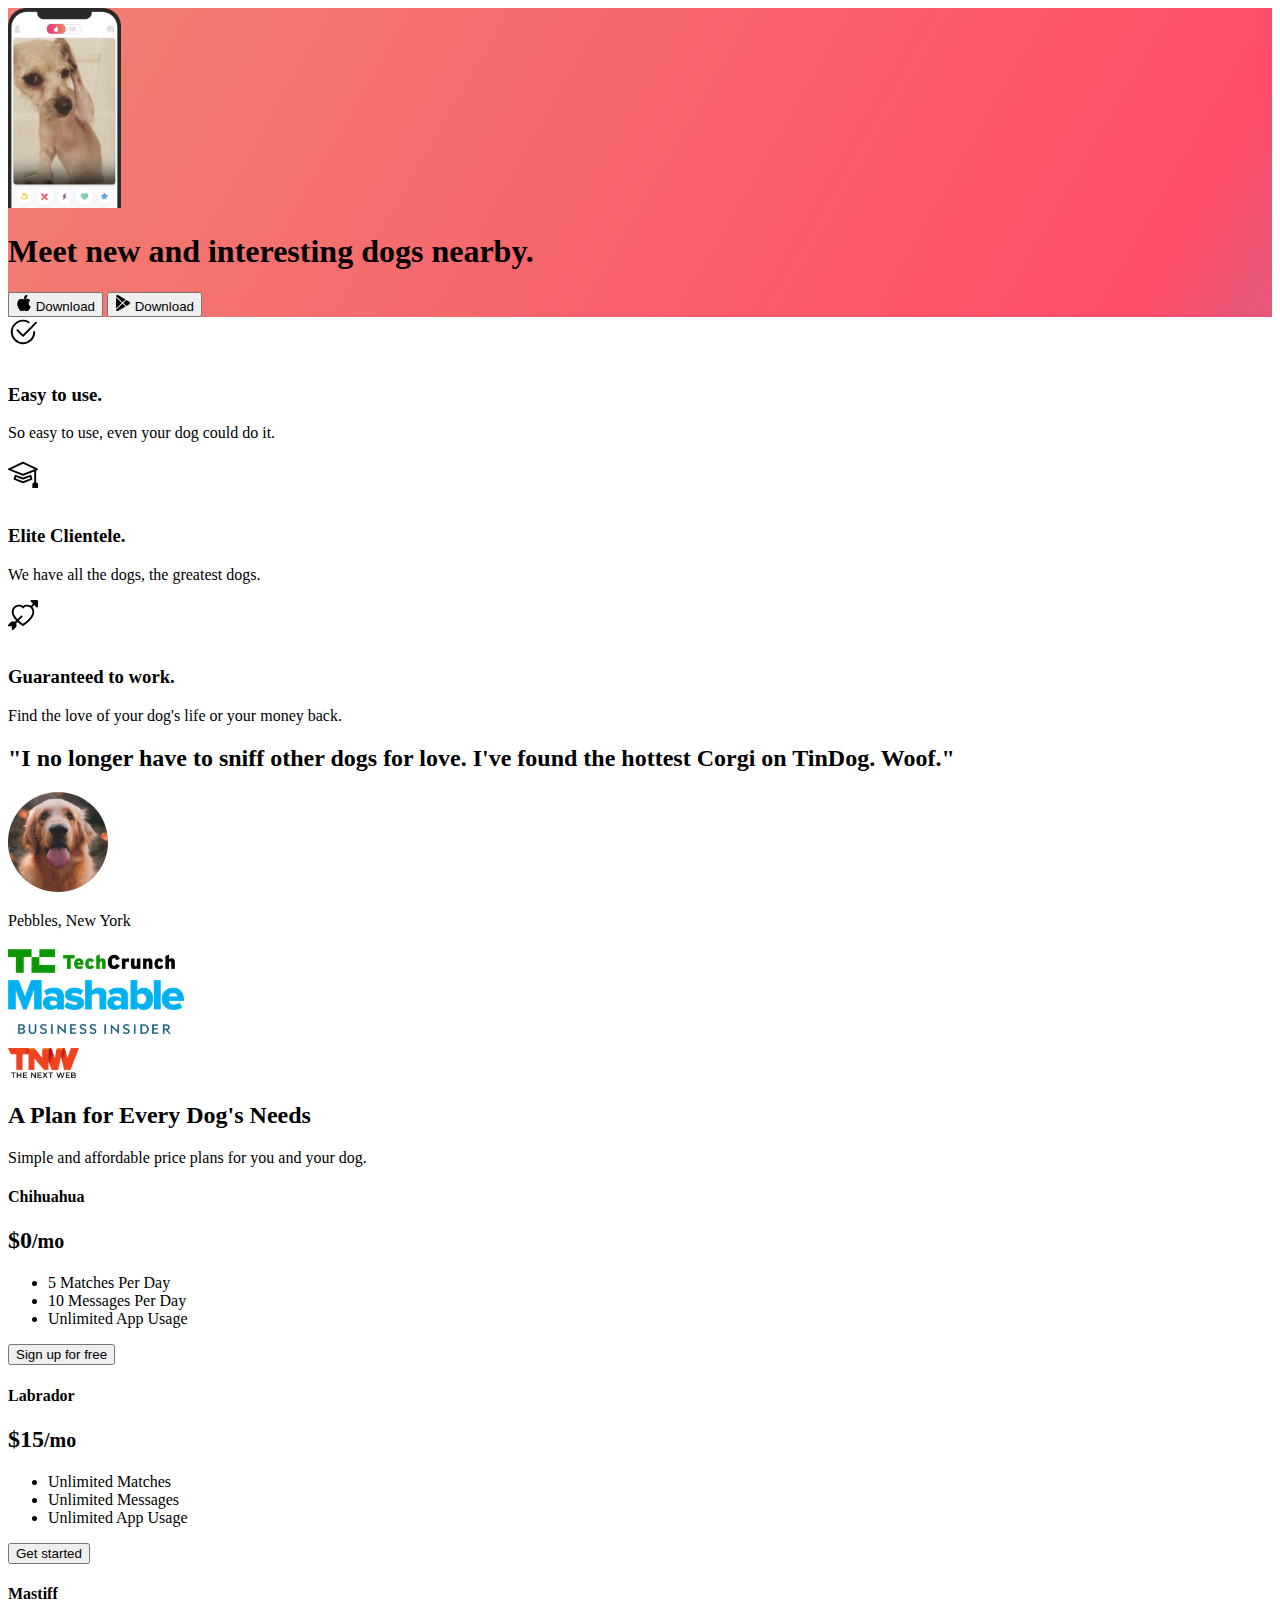
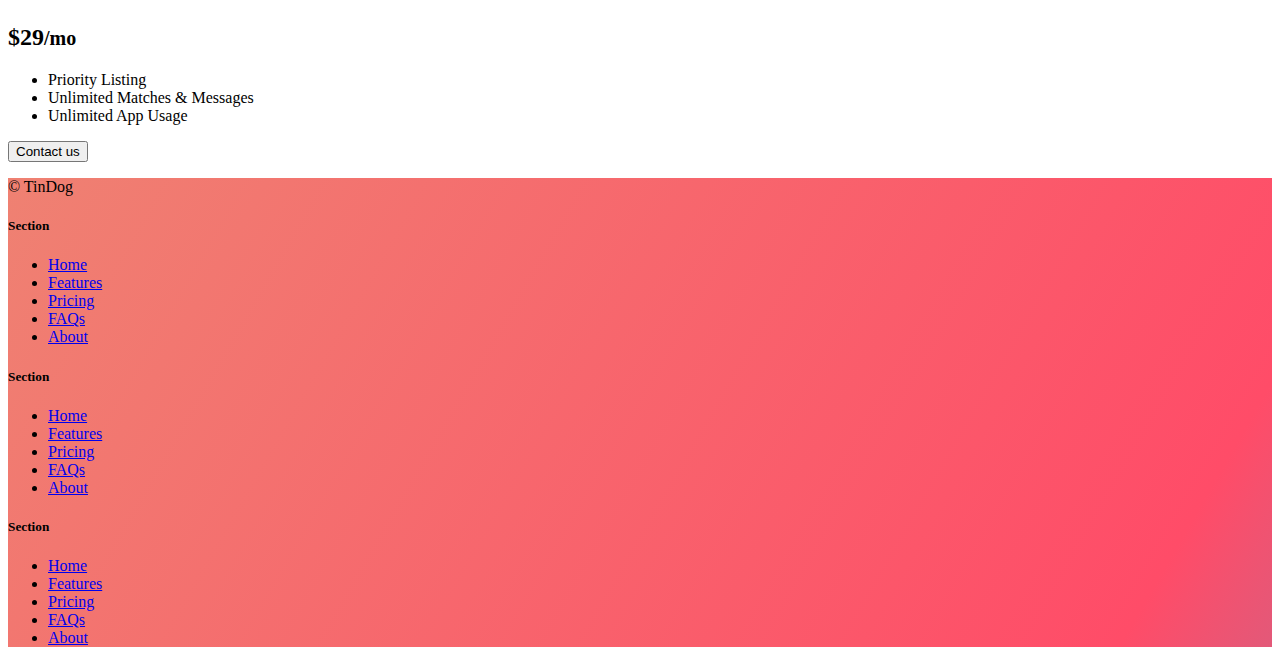
<file: tindog/index.html>
<!DOCTYPE html>
<html lang="en">

<head>
  <meta charset="UTF-8">
  <meta name="viewport" content="width=device-width, initial-scale=1.0">
  <title>TinDog</title>

  <link href="https://cdn.jsdelivr.net/npm/bootstrap@5.3.0/dist/css/bootstrap.min.css" rel="stylesheet" 
  integrity="sha384-9ndCyUaIbzAi2FUVXJi0CjmCapSmO7SnpJef0486qhLnuZ2cdeRhO02iuK6FUUVM" crossorigin="anonymous">
  <link rel="stylesheet" href="./css/style.css">
</head>

<body>

  <!-- Title -->
  <section id="title" class="gradient-background">

    <div class="container col-xxl-8 px-4 pt-5">
      <div class="row flex-lg-row-reverse align-items-center g-5 pt-5">
        <div class="col-10 col-sm-8 col-lg-6">
          <img src="./images/iphone.png" class="d-block mx-lg-auto img-fluid" alt="app demo" height="200" loading="lazy">
        </div>
        <div class="col-lg-6">
          <h1 class="display-5 fw-bold text-body-emphasis lh-1 mb-3">Meet new and interesting dogs nearby.</h1>
          
          <div class="d-grid gap-2 d-md-flex justify-content-md-start">
            <button type="button" class="btn btn-light btn-lg px-4 me-md-2"><svg xmlns="http://www.w3.org/2000/svg" width="16" height="16" fill="currentColor"
              class="bi bi-apple mb-1" viewBox="0 0 16 16">
              <path
                d="M11.182.008C11.148-.03 9.923.023 8.857 1.18c-1.066 1.156-.902 2.482-.878 2.516.024.034 1.52.087 2.475-1.258.955-1.345.762-2.391.728-2.43Zm3.314 11.733c-.048-.096-2.325-1.234-2.113-3.422.212-2.189 1.675-2.789 1.698-2.854.023-.065-.597-.79-1.254-1.157a3.692 3.692 0 0 0-1.563-.434c-.108-.003-.483-.095-1.254.116-.508.139-1.653.589-1.968.607-.316.018-1.256-.522-2.267-.665-.647-.125-1.333.131-1.824.328-.49.196-1.422.754-2.074 2.237-.652 1.482-.311 3.83-.067 4.56.244.729.625 1.924 1.273 2.796.576.984 1.34 1.667 1.659 1.899.319.232 1.219.386 1.843.067.502-.308 1.408-.485 1.766-.472.357.013 1.061.154 1.782.539.571.197 1.111.115 1.652-.105.541-.221 1.324-1.059 2.238-2.758.347-.79.505-1.217.473-1.282Z" />
              <path
                d="M11.182.008C11.148-.03 9.923.023 8.857 1.18c-1.066 1.156-.902 2.482-.878 2.516.024.034 1.52.087 2.475-1.258.955-1.345.762-2.391.728-2.43Zm3.314 11.733c-.048-.096-2.325-1.234-2.113-3.422.212-2.189 1.675-2.789 1.698-2.854.023-.065-.597-.79-1.254-1.157a3.692 3.692 0 0 0-1.563-.434c-.108-.003-.483-.095-1.254.116-.508.139-1.653.589-1.968.607-.316.018-1.256-.522-2.267-.665-.647-.125-1.333.131-1.824.328-.49.196-1.422.754-2.074 2.237-.652 1.482-.311 3.83-.067 4.56.244.729.625 1.924 1.273 2.796.576.984 1.34 1.667 1.659 1.899.319.232 1.219.386 1.843.067.502-.308 1.408-.485 1.766-.472.357.013 1.061.154 1.782.539.571.197 1.111.115 1.652-.105.541-.221 1.324-1.059 2.238-2.758.347-.79.505-1.217.473-1.282Z" />
</svg> Download</button>
            <button type="button" class="btn btn-outline-light btn-lg px-4"><svg xmlns="http://www.w3.org/2000/svg" width="16" height="16" fill="currentColor"
              class="bi bi-google-play mb-1" viewBox="0 0 16 16">
            <path
                d="M14.222 9.374c1.037-.61 1.037-2.137 0-2.748L11.528 5.04 8.32 8l3.207 2.96 2.694-1.586Zm-3.595 2.116L7.583 8.68 1.03 14.73c.201 1.029 1.36 1.61 2.303 1.055l7.294-4.295ZM1 13.396V2.603L6.846 8 1 13.396ZM1.03 1.27l6.553 6.05 3.044-2.81L3.333.215C2.39-.341 1.231.24 1.03 1.27Z" />
</svg> Download</button>
          </div>
        </div>
      </div>
    </div>



  </section>
  <!-- Features -->
  <section id="features">
    
    <div class="container mt-5 px-4 py-5" id="hanging-icons">
      <div class="row g-4 py-5 row-cols-1 row-cols-lg-3">
        <div class="col d-flex align-items-start">
          <div class="icon-square text-body-emphasis bg-body-secondary d-inline-flex align-items-center justify-content-center fs-4 flex-shrink-0 me-3">
            <svg xmlns="http://www.w3.org/2000/svg" height="30" fill="currentColor" class="bi bi-check2-circle"
              viewBox="0 0 16 16">
<path
                d="M2.5 8a5.5 5.5 0 0 1 8.25-4.764.5.5 0 0 0 .5-.866A6.5 6.5 0 1 0 14.5 8a.5.5 0 0 0-1 0 5.5 5.5 0 1 1-11 0z" />
<path
                d="M15.354 3.354a.5.5 0 0 0-.708-.708L8 9.293 5.354 6.646a.5.5 0 1 0-.708.708l3 3a.5.5 0 0 0 .708 0l7-7z" />
</svg>
          </div>
          <div>
            <h3 class="fs-2 text-body-emphasis">Easy to use.</h3>
            <p>So easy to use, even your dog could do it.</p>
            
          </div>
        </div>
        <div class="col d-flex align-items-start">
          <div class="icon-square text-body-emphasis bg-body-secondary d-inline-flex align-items-center justify-content-center fs-4 flex-shrink-0 me-3">
            <svg xmlns="http://www.w3.org/2000/svg" height="30" fill="currentColor" class="bi bi-mortarboard" viewBox="0 0 16 16">
              <path d="M8.211 2.047a.5.5 0 0 0-.422 0l-7.5 3.5a.5.5 0 0 0 .025.917l7.5 3a.5.5 0 0 0 .372 0L14 7.14V13a1 1 0 0 0-1 1v2h3v-2a1 1 0 0 0-1-1V6.739l.686-.275a.5.5 0 0 0 .025-.917l-7.5-3.5ZM8 8.46 1.758 5.965 8 3.052l6.242 2.913L8 8.46Z"/>
              <path d="M4.176 9.032a.5.5 0 0 0-.656.327l-.5 1.7a.5.5 0 0 0 .294.605l4.5 1.8a.5.5 0 0 0 .372 0l4.5-1.8a.5.5 0 0 0 .294-.605l-.5-1.7a.5.5 0 0 0-.656-.327L8 10.466 4.176 9.032Zm-.068 1.873.22-.748 3.496 1.311a.5.5 0 0 0 .352 0l3.496-1.311.22.748L8 12.46l-3.892-1.556Z"/>
              </svg>
          </div>
          <div>
            <h3 class="fs-2 text-body-emphasis">Elite Clientele.</h3>
            <p>We have all the dogs, the greatest dogs.</p>
            
          </div>
        </div>
        <div class="col d-flex align-items-start">
          <div class="icon-square text-body-emphasis bg-body-secondary d-inline-flex align-items-center justify-content-center fs-4 flex-shrink-0 me-3">
            <svg xmlns="http://www.w3.org/2000/svg" height="30" fill="currentColor" class="bi bi-arrow-through-heart"
              viewBox="0 0 16 16">
<path fill-rule="evenodd"
                d="M2.854 15.854A.5.5 0 0 1 2 15.5V14H.5a.5.5 0 0 1-.354-.854l1.5-1.5A.5.5 0 0 1 2 11.5h1.793l.53-.53c-.771-.802-1.328-1.58-1.704-2.32-.798-1.575-.775-2.996-.213-4.092C3.426 2.565 6.18 1.809 8 3.233c1.25-.98 2.944-.928 4.212-.152L13.292 2 12.147.854A.5.5 0 0 1 12.5 0h3a.5.5 0 0 1 .5.5v3a.5.5 0 0 1-.854.354L14 2.707l-1.006 1.006c.236.248.44.531.6.845.562 1.096.585 2.517-.213 4.092-.793 1.563-2.395 3.288-5.105 5.08L8 13.912l-.276-.182a21.86 21.86 0 0 1-2.685-2.062l-.539.54V14a.5.5 0 0 1-.146.354l-1.5 1.5Zm2.893-4.894A20.419 20.419 0 0 0 8 12.71c2.456-1.666 3.827-3.207 4.489-4.512.679-1.34.607-2.42.215-3.185-.817-1.595-3.087-2.054-4.346-.761L8 4.62l-.358-.368c-1.259-1.293-3.53-.834-4.346.761-.392.766-.464 1.845.215 3.185.323.636.815 1.33 1.519 2.065l1.866-1.867a.5.5 0 1 1 .708.708L5.747 10.96Z" />
</svg>
          </div>
          <div>
            <h3 class="fs-2 text-body-emphasis">Guaranteed to work.</h3>
            <p>Find the love of your dog's life or your money back.</p>
            
          </div>
        </div>
      </div>
    </div>

  </section>
  <!-- Testimonial -->
  <section id="testimonial">

<div class="my-5">
  <div class="p-5 text-center bg-body-tertiary">
    <div class="container py-5">
      <h2 class="text-body-emphasis">"I no longer have to sniff other dogs for love. I've found the hottest Corgi on TinDog. Woof."</h2>
      <img class="profile-img mt-5" src="./images/dog-img.jpg" alt="dog">
      <p class="col-lg-8 mx-auto lead mt-2">
        Pebbles, New York
      </p>

      <div class="container">
       <div class="row">
        <div class="col-lg-3 col-sm-12 mt-5" >
          <img src="./images/techcrunch.png" alt="techcrunch" height="30">
        </div><div class="col-lg-3 col-sm-12 mt-5">
          <img src="./images/mashable.png" alt="mashable" height="30">
        </div><div class="col-lg-3 col-sm-12 mt-5">
          <img src="./images/bizinsider.png" alt="bizinsider" height="30">
        </div><div class="col-lg-3 col-sm-12 mt-5">
          <img src="./images/tnw.png" alt="tnw" height="30">
        </div>
       </div>
      </div>

    </div>
  </div>
</div>




  </section>
  <!-- Pricing -->
  <section id="pricing">
    <div class="container">

      <div class="pricing-header p-3 pb-md-4 mx-auto text-center">
        <h2 class="display-4 fw-normal text-body-emphasis">A Plan for Every Dog's Needs</h2>
        <p class="fs-5 text-body-secondary">Simple and affordable price plans for you and your dog.</p>
      </div>  


    <div class="row row-cols-1 row-cols-md-3 mb-3 text-center">
      <div class="col">
        <div class="card mb-4 rounded-3 shadow-sm">
          <div class="card-header py-3">
            <h4 class="my-0 fw-normal">Chihuahua</h4>
          </div>
          <div class="card-body">
            <h2 class="card-title pricing-card-title">$0<small class="text-body-secondary fw-light">/mo</small></h2>
            <ul class="list-unstyled mt-3 mb-4">
              <li>5 Matches Per Day</li>
              <li>10 Messages Per Day</li>
              <li>Unlimited App Usage</li>
              
            </ul>
            <button type="button" class="w-100 btn btn-lg btn-outline-dark">Sign up for free</button>
          </div>
        </div>
      </div>
      <div class="col">
        <div class="card mb-4 rounded-3 shadow-sm">
          <div class="card-header py-3">
            <h4 class="my-0 fw-normal">Labrador</h4>
          </div>
          <div class="card-body">
            <h2 class="card-title pricing-card-title">$15<small class="text-body-secondary fw-light">/mo</small></h2>
            <ul class="list-unstyled mt-3 mb-4">
              <li>Unlimited Matches</li>
              <li>Unlimited Messages</li>
              <li>Unlimited App Usage</li>
              
            </ul>
            <button type="button" class="w-100 btn btn-lg btn-dark">Get started</button>
          </div>
        </div>
      </div>
      <div class="col">
        <div class="card mb-4 rounded-3 shadow-sm border-dark">
          <div class="card-header py-3 text-bg-dark border-dark">
            <h4 class="my-0 fw-normal">Mastiff</h4>
          </div>
          <div class="card-body">
            <h2 class="card-title pricing-card-title">$29<small class="text-body-secondary fw-light">/mo</small></h2>
            <ul class="list-unstyled mt-3 mb-4">
              <li>Priority Listing</li>
              <li>Unlimited Matches & Messages</li>
              <li>Unlimited App Usage</li>
              
            </ul>
            <button type="button" class="w-100 btn btn-lg btn-dark">Contact us</button>
          </div>
        </div>
      </div>
    </div>
    </div>

  </section>
  <!-- Footer -->
  <section id="footer" class="gradient-background">

    <div class="container">
      <footer class="row row-cols-1 row-cols-sm-2 row-cols-md-5 py-5 mt-5">
        <div class="col mb-3">

          <p class="text-body-secondary">© TinDog</p>
        </div>
    
        <div class="col mb-3">
    
        </div>
    
        <div class="col mb-3">
          <h5>Section</h5>
          <ul class="nav flex-column">
            <li class="nav-item mb-2"><a href="#" class="nav-link p-0 text-body-secondary">Home</a></li>
            <li class="nav-item mb-2"><a href="#" class="nav-link p-0 text-body-secondary">Features</a></li>
            <li class="nav-item mb-2"><a href="#" class="nav-link p-0 text-body-secondary">Pricing</a></li>
            <li class="nav-item mb-2"><a href="#" class="nav-link p-0 text-body-secondary">FAQs</a></li>
            <li class="nav-item mb-2"><a href="#" class="nav-link p-0 text-body-secondary">About</a></li>
          </ul>
        </div>
    
        <div class="col mb-3">
          <h5>Section</h5>
          <ul class="nav flex-column">
            <li class="nav-item mb-2"><a href="#" class="nav-link p-0 text-body-secondary">Home</a></li>
            <li class="nav-item mb-2"><a href="#" class="nav-link p-0 text-body-secondary">Features</a></li>
            <li class="nav-item mb-2"><a href="#" class="nav-link p-0 text-body-secondary">Pricing</a></li>
            <li class="nav-item mb-2"><a href="#" class="nav-link p-0 text-body-secondary">FAQs</a></li>
            <li class="nav-item mb-2"><a href="#" class="nav-link p-0 text-body-secondary">About</a></li>
          </ul>
        </div>
    
        <div class="col mb-3">
          <h5>Section</h5>
          <ul class="nav flex-column">
            <li class="nav-item mb-2"><a href="#" class="nav-link p-0 text-body-secondary">Home</a></li>
            <li class="nav-item mb-2"><a href="#" class="nav-link p-0 text-body-secondary">Features</a></li>
            <li class="nav-item mb-2"><a href="#" class="nav-link p-0 text-body-secondary">Pricing</a></li>
            <li class="nav-item mb-2"><a href="#" class="nav-link p-0 text-body-secondary">FAQs</a></li>
            <li class="nav-item mb-2"><a href="#" class="nav-link p-0 text-body-secondary">About</a></li>
          </ul>
        </div>
      </footer>
    </div>
  
  

  </section>


  <script src="https://cdn.jsdelivr.net/npm/bootstrap@5.3.0/dist/js/bootstrap.bundle.min.js" 
  integrity="sha384-geWF76RCwLtnZ8qwWowPQNguL3RmwHVBC9FhGdlKrxdiJJigb/j/68SIy3Te4Bkz" crossorigin="anonymous"></script>


</body>

</html>
</file>
<file: tindog/css/style.css>
.gradient-background {
  background: linear-gradient(300deg, #00bfff, #ff4c68, #ef8172);
  background-size: 180% 180%;
  animation: gradient-animation 18s ease infinite;
}

@keyframes gradient-animation {
  0% {
    background-position: 0% 50%;
  }
  50% {
    background-position: 100% 50%;
  }
  100% {
    background-position: 0% 50%;
  }
}

.icon-square {
  width: 3rem;
  height: 3rem;
  border-radius: 0.75rem;
}

.profile-img {
  height: 100px;
  border-radius: 50%;
}
</file>
